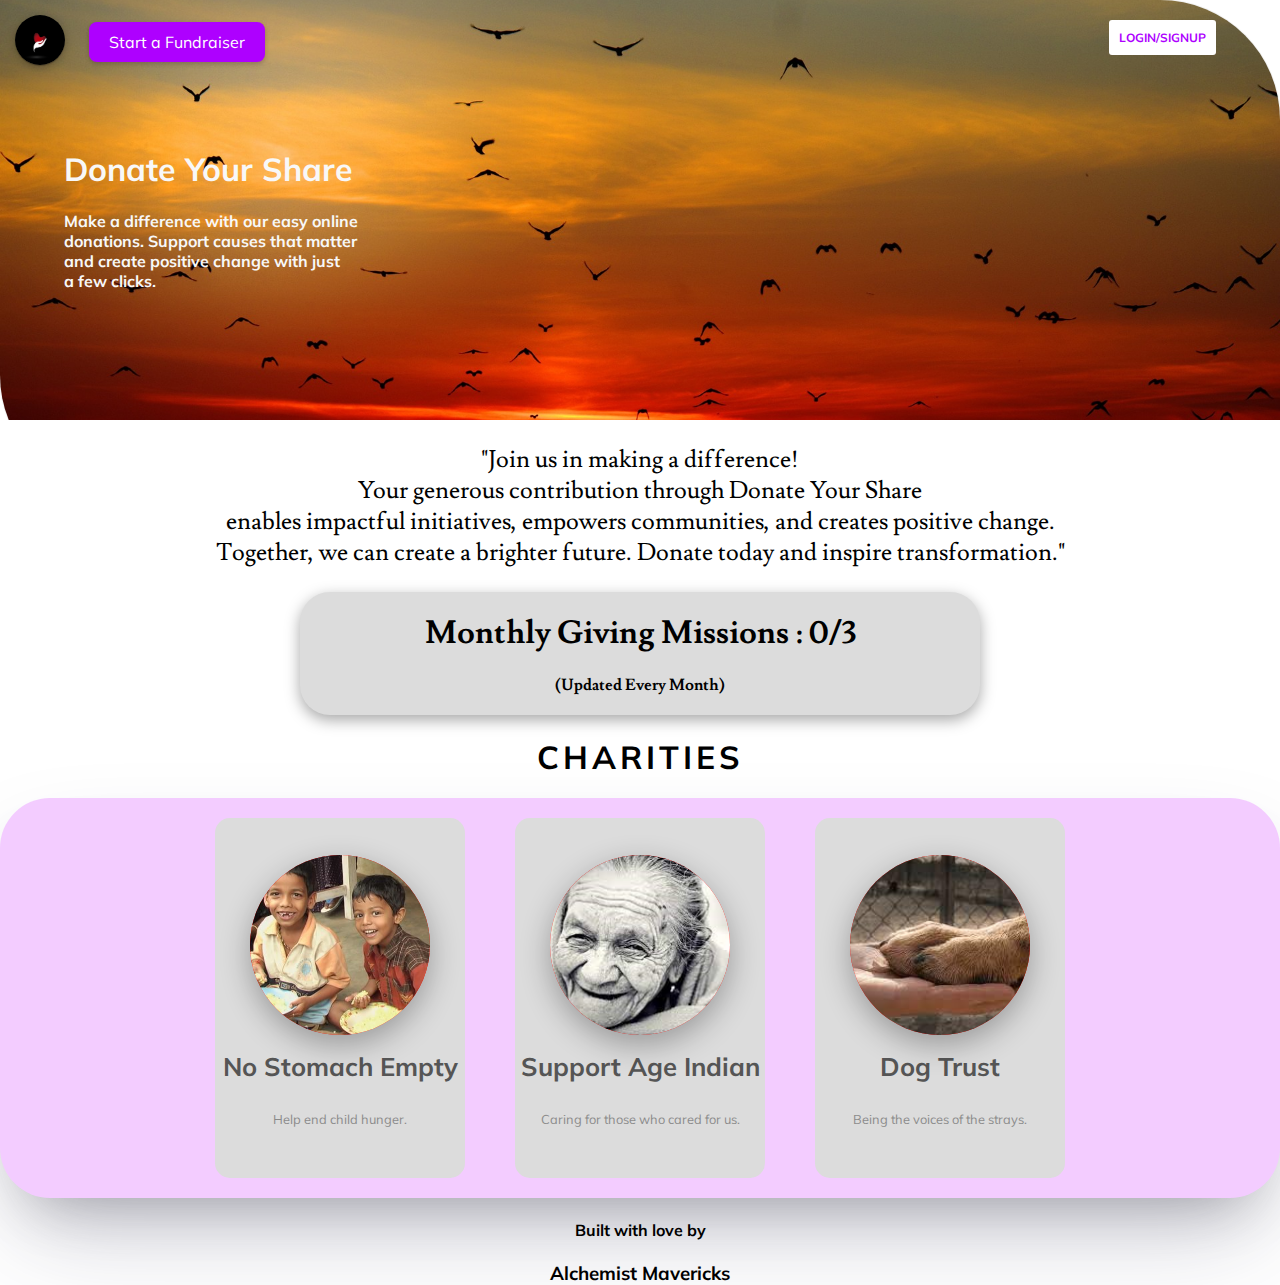
<file: landing/index.html>
<!DOCTYPE html>
<html>

<head>
  <meta charset="utf-8">
  <meta name="viewport" content="width=device-width">
  <title>Donate Your Share</title>
  <link rel="shortcut icon" href="logo1.png" type="image/x-icon">
  <link href="style.css" rel="stylesheet" type="text/css" />
</head>

<body>
  <header>
    <nav>
      <ul>
        <li><img src="hlo.jpg" alt="logo" class="logo"></li>
    
        <li><a href="/login-signup/index.html" class="login">LOGIN/SIGNUP</a></li>
      
        <li><a href="#" class="fund">Start a Fundraiser</a></li>
      </ul>
    </nav>
  </header>

  <div class="slider">
    <div class="heading">
      <h1> Donate Your Share</h3>
        <h4>Make a difference with our easy online<br> donations. Support causes that matter<br>and create positive
          change with just<br> a few clicks.
      </h1>
    </div>
    <div class="slide active">
      <img src="mountains-100367_1920.jpg" alt="Slide 1">

    </div>
    <div class="slide">
      <img src="mountains-190055.jpg" alt="Slide 2">

    </div>
    <div class="slide">
      <img src="tree-736885.jpg" alt="Slide 3">

    </div>

  </div>

  <div class="text-container">
    <p class="text">"Join us in making a difference!<br> Your generous contribution through Donate Your Share<br>
      enables impactful initiatives, empowers communities, and creates positive change.<br> Together, we can create a
      brighter future. Donate today and inspire transformation."</p>
  </div>
<div class="miss">
  <h1 class="mission-heading">Monthly Giving Missions : 0/3</h1>
  <h2 class="update"> (Updated Every Month) </h2>
  
</div>
  
<h1 class="clist"> CHARITIES</h1>

    <div class="div-boy">
     
      <div class="card">
        <div class="imgBox">
            <img src="c3.jpg" alt="New York Photo">
            <div class="img-blur">
                <a href="#">Explore ></a>
            </div>
        </div>
        <h4 class="title">
            <a href="#">No Stomach Empty</a>
        </h4>
        <p class="text">
          Help end child hunger. </p>
        
    </div>
    <div class="card">
      <div class="imgBox">
          <img src="c2.jpg" alt="New York Photo">
          <div class="img-blur">
              <a href="#">Explore ></a>
          </div>
      </div>
      <h4 class="title">
          <a href="#">Support Age Indian</a>
      </h4>
      <p class="text">
        Caring for those who cared for us.</p>
        
      
  </div>
  <div class="card">
    <div class="imgBox">
        <img src="c4.jpg" alt="New York Photo">
        <div class="img-blur">
            <a href="#">Explore ></a>
        </div>
    </div>
    <h4 class="title">
        <a href="#">Dog Trust</a>
    </h4>
    <p class="text">
      Being the voices of the strays.
    </p>
    
</div>
    </div>
  


  <div class="ending">
    <h4>Built with love by</h4>
    <h3>Alchemist Mavericks</h3>

  </div>



  <script src="script.js"></script>

</body>

</html>
</file>
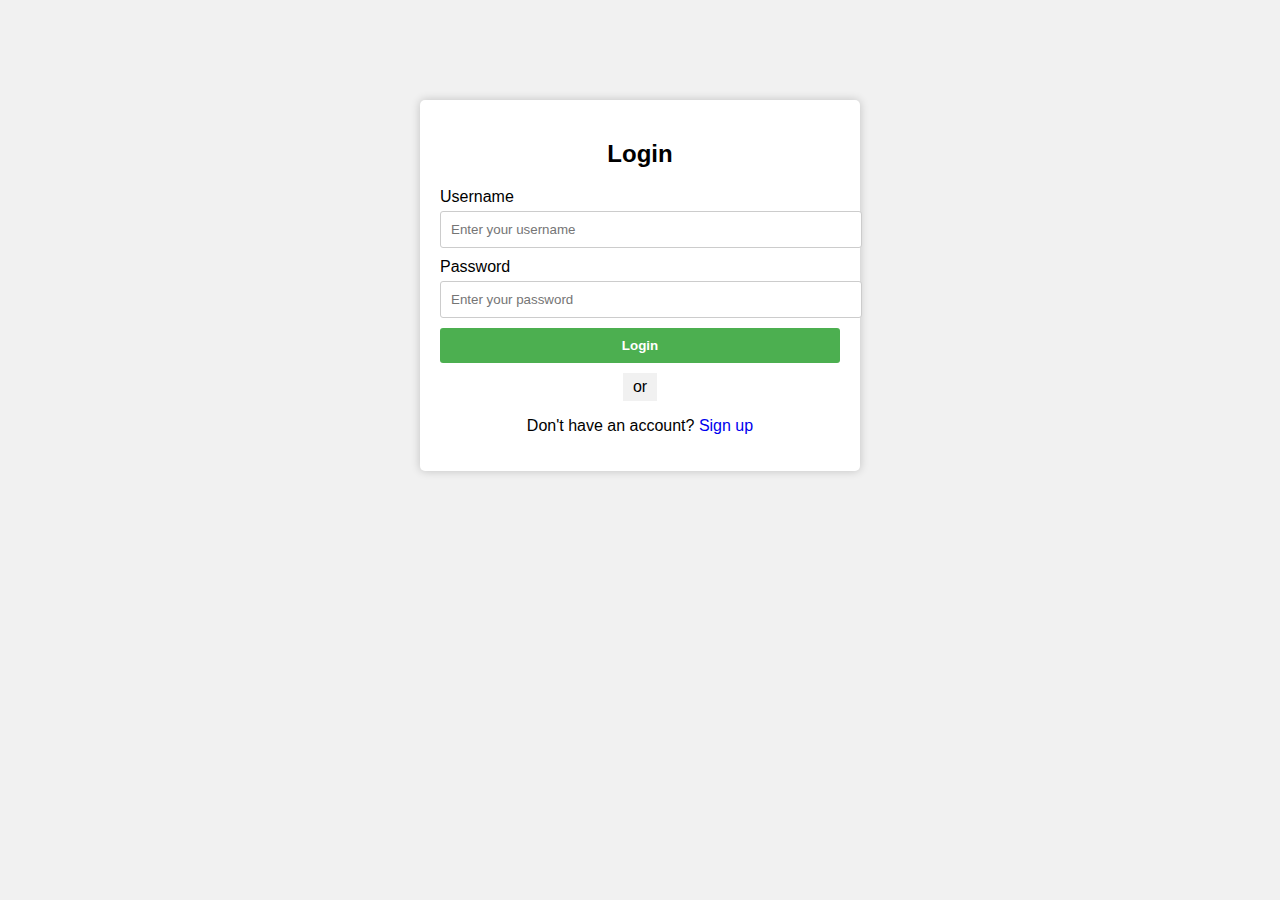
<file: login-signup/index.html>
<!DOCTYPE html>
<html>

<head>
  <title>Signup/Login Page</title>
  <link rel="stylesheet" type="text/css" href="style.css">
  <script src="https://accounts.google.com/gsi/client" async defer></script>
  <script src="script.js"></script>
</head>

<body>
  <div class="container">
    <h2>Login</h2>
    <form action="login-endpoint" method="POST">
      <label for="username">Username</label>
      <input type="text" id="username" name="username" placeholder="Enter your username" required>

      <label for="password">Password</label>
      <input type="password" id="password" name="password" placeholder="Enter your password" required>

      <input type="submit" value="Login">
    </form>
    <div class="or-divider">
      <span>or</span>
    </div>
    <div id="g_id_onload" data-client_id="YOUR_CLIENT_ID" data-callback="handleCredentialResponse">
    </div>
    <div class="form-footer">
      <p>Don't have an account? <a href="signup.html">Sign up</a></p>
    </div>
  </div>
</body>

</html>
</file>
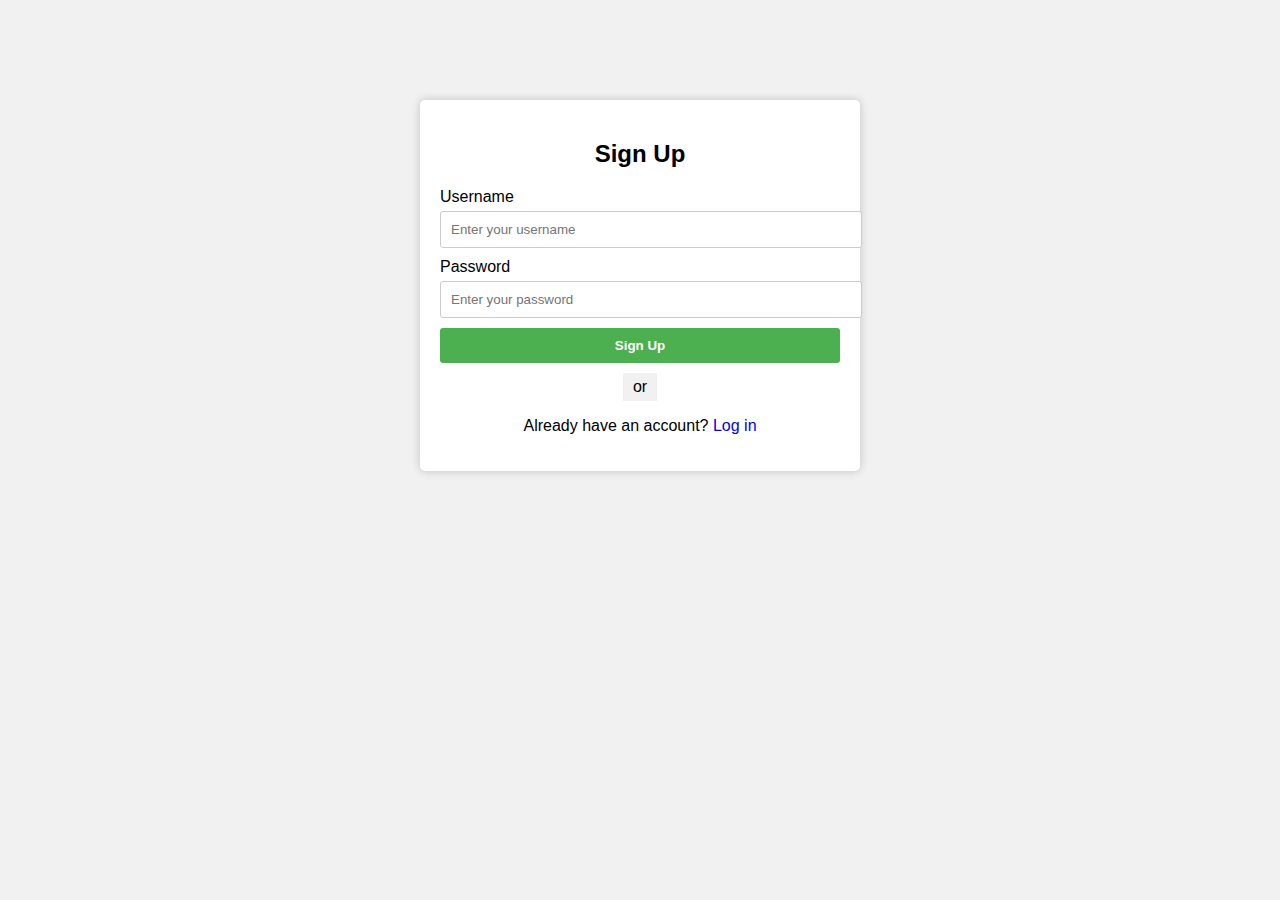
<file: login-signup/signup.html>
<!DOCTYPE html>
<html>

<head>
  <title>Signup/Login Page</title>
  <link rel="stylesheet" type="text/css" href="style.css">
  <script src="https://accounts.google.com/gsi/client" async defer></script>
  <script src="script.js"></script>
</head>

<body>
  <div class="container">
    <h2>Sign Up</h2>
    <form action="signup-endpoint" method="POST">
      <label for="username">Username</label>
      <input type="text" id="username" name="username" placeholder="Enter your username" required>

      <label for="password">Password</label>
      <input type="password" id="password" name="password" placeholder="Enter your password" required>

      <input type="submit" value="Sign Up">
    </form>
    <div class="or-divider">
      <span>or</span>
    </div>
    <div id="g_id_onload" data-client_id="YOUR_CLIENT_ID" data-callback="handleCredentialResponse">
    </div>
    <div class="form-footer">
      <p>Already have an account? <a href="index.html">Log in</a></p>
    </div>
  </div>
</body>

</html>
</file>
<file: landing/style.css>
@import url('https://fonts.googleapis.com/css2?family=Lora:wght@400;500;600;700&family=Lusitana&family=Montserrat:wght@300;400;500;600&family=Mulish:wght@300;400;500;600;700&display=swap');
html {
  height: 100%;
  
}
body {
  
  width: 100%;
  margin: 0;
  padding: 0;
  font-family: 'Mulish', sans-serif;
  
}

header {
  position: absolute;
    z-index: 10000;
    width: 100%;
    padding: 0.9rem 0;
    top: 0;
    left: 0;
}


nav ul {
  display: flex;
  background-color: transparent;
    max-width: 1400px;
    margin: 1px auto;
    padding: 0 15px;
    /*justify-content: space-between;*/
    align-items: center;
    margin-right: 1rem;
        
}

nav ul li {
  display: inline-block;
  margin-right: 12px;
}

nav ul li a {
  color: #fff;
  text-decoration: none;
}
.logo{
  box-shadow: rgba(0, 0, 0, 0.25) 0px 0.0625em 0.0625em, rgba(0, 0, 0, 0.25) 0px 0.125em 0.5em, rgba(255, 255, 255, 0.1) 0px 0px 0px 1px inset;

  border-radius: 50%;
  height: 50px;
  width: 50px;
}

.login{
  border-radius: 20px;
  display:flex;
  position: absolute;
 
  right: 5vw;
  top: 20px;
  padding: 10px 10px;
  font-size: 0.75rem;
  color: #ae00ff;
  background: white;
  font-weight: 700;
  box-sizing: border-box;
  align-items: center;
  border-radius: 3px;
}

.login:hover
{
  transform: scale(1.05);
}


.slider {
  position: relative;
  width: 100%;
  height: 500vw;
  max-height: 420px;
  overflow: hidden;
  padding: 0 auto;
  
}

.slide {
 
  position: absolute;
  top: 0;
  left: 0;
  width: 100%;
  height: 100%;
  opacity: 0;
  transition: opacity 1s ease-in-out;
}

.slide.active {
  
  opacity: 1;
  z-index: 100;
}

.slide img {
  box-shadow: rgba(0, 0, 0, 0.05) 0px 0px 0px 1px;
  border-radius: 0 120px;
  width: 100%;
  height: 55vh;
  
  object-fit: cover;
}


.donate-button:hover {
  background-color: #6f06f8;
  transform: scale(1.5);
}
.prev,
.next {
  position: absolute;
  top: 50%;
  transform: translateY(-50%);
  color: #fff;
  font-size: 24px;
  text-decoration: none;
  cursor: pointer;
}


.clist{
  text-align: center;
  justify-content: flex;
  letter-spacing: 4px;
}
.fund {
  display: inline-block;

  
  padding: 10px 20px;
  background-color: #ae00ff;
  color: #ffffff;
  text-decoration: none;
  border-radius: 8px;
  box-shadow: 0px 2px 5px rgba(0, 0, 0, 0.2);
  z-index: 9999;
}

.fund:hover {
  background-color: #6f06f8;
  transform: scale(1.05);
}

.heading{
  z-index: 500;
  padding-top: 10vw;
  padding-left: 5vw;
  color: #f8f8f8;
  position: absolute;
  
}



.text-container {
  width: 100%;
  padding:auto ;
  text-align: center;
  font-family: 'Lusitana', serif;
}

.text {
  padding: 0;
  font-size: 1.5rem;
  color: #000000;
}



.miss{
  border-radius:30px ;
  background-color: gainsboro;
  margin-right: 300px;
  margin-left: 300px;
  box-shadow: rgba(0, 0, 0, 0.35) 0px 5px 15px;
}
.mission-heading {
  padding-top: 20px;
    font-size: 2rem;
    text-align: center;
  font-family: 'Lusitana', serif;
  font-weight: 800;
}
.update{
  padding-bottom: 20px;
  font-size: 1rem;
    text-align: center;
  font-family: 'Lusitana', serif;
  font-weight: 600;

}
.ending{
  
 
 margin-bottom: 10px;
  height: 15px;
  text-align: center;
}

/* Card Slides CSS*/
.div-boy{
  padding: 20px 20px;

  display: flex;
    justify-content: center;
    align-items: center;
  
    background:#F3CCFF;
    border-radius: 50px;
    box-shadow: rgba(50, 50, 93, 0.25) 0px 50px 100px -20px, rgba(0, 0, 0, 0.3) 0px 30px 60px -30px;
}
.card {
  padding: auto auto;
  
  align-items: center;
  display: flex;
  flex-direction: column;
  justify-content: center;
  align-items: center;
  width: 250px;
  height: 360px;
  margin: 0 25px;
  background: gainsboro;
  border-radius: 15px;
  text-align: center;
  transition: 0.3s;
}
.card:hover {
  box-shadow: 0 10px 30px rgba(0,0,0,0.1);
}
.card .imgBox {
  position: relative;
  width: 180px;
  height: 180px;
  background: red;
  border-radius: 50%;
  overflow: hidden;
  box-shadow: 0 10px 30px rgba(0,0,0,0.3);
}
.card .imgBox img {
  position: absolute;
  top: 0;
  left: 0;
  width: 100%;
  height: 100%;
  object-fit: cover;
}
.card .img-blur {
  position: absolute;
  top: 0;
  left: 0;
  width: 100%;
  height: 100%;
  backdrop-filter: blur(5px);
  display: flex;
  justify-content: center;
  align-items: center;
  opacity: 0;
  transition: 0.5s;
}
.card .imgBox:hover .img-blur {
  opacity: 1;
}
.card .img-blur a {
  text-decoration: none;
  color: #fff;
  letter-spacing: 1px;
}
.card .img-blur::before {
  content: '';
  position: absolute;
  top: 10px;
  left: 10px;
  width: 155px;
  height: 155px;
  border-radius: 50%;
  border: 2px dotted #fff;
  pointer-events: none;
  animation: border-anime 15s linear infinite;
}
@keyframes border-anime {
  from {
      transform: rotate(0);
  } to {
      transform: rotate(360deg);
  }
}
.card .title {
  margin: 15px 0;
}
.card .title a {
  font-size: 1.6rem;
  color: #555;
  text-decoration: none;
  transition: 0.4s;
}
.card .title a:hover {
  color: rgb(0, 221, 147);
}
.card .text {
  font-size: 0.8rem;
  line-height: 1.5em;
  color: #555;
  opacity: 0.6;
}
</file>
<file: login-signup/style.css>
body {
  font-family: Arial, sans-serif;
  background-color: #f1f1f1;
  margin: 0;
  padding: 0;
}

.container {
  max-width: 400px;
  margin: 100px auto;
  padding: 20px;
  background-color: #ffffff;
  border-radius: 5px;
  box-shadow: 0px 0px 10px 0px rgba(0, 0, 0, 0.2);
}

h2 {
  text-align: center;
}

label {
  display: block;
  margin-top: 10px;
}

input[type="text"],
input[type="password"] {
  width: 100%;
  padding: 10px;
  margin-top: 5px;
  border: 1px solid #ccc;
  border-radius: 3px;
}

input[type="submit"] {
  width: 100%;
  padding: 10px;
  margin-top: 10px;
  border: none;
  background-color: #4caf50;
  color: white;
  font-weight: bold;
  cursor: pointer;
  border-radius: 3px;
}

input[type="submit"]:hover {
  background-color: #45a049;
}

.or-divider {
  text-align: center;
  margin: 10px 0;
}

.or-divider span {
  display: inline-block;
  background-color: #f1f1f1;
  padding: 5px 10px;
}

.form-footer {
  text-align: center;
  margin-top: 10px;
}

.form-footer a {
  text-decoration: none;
}
</file>
